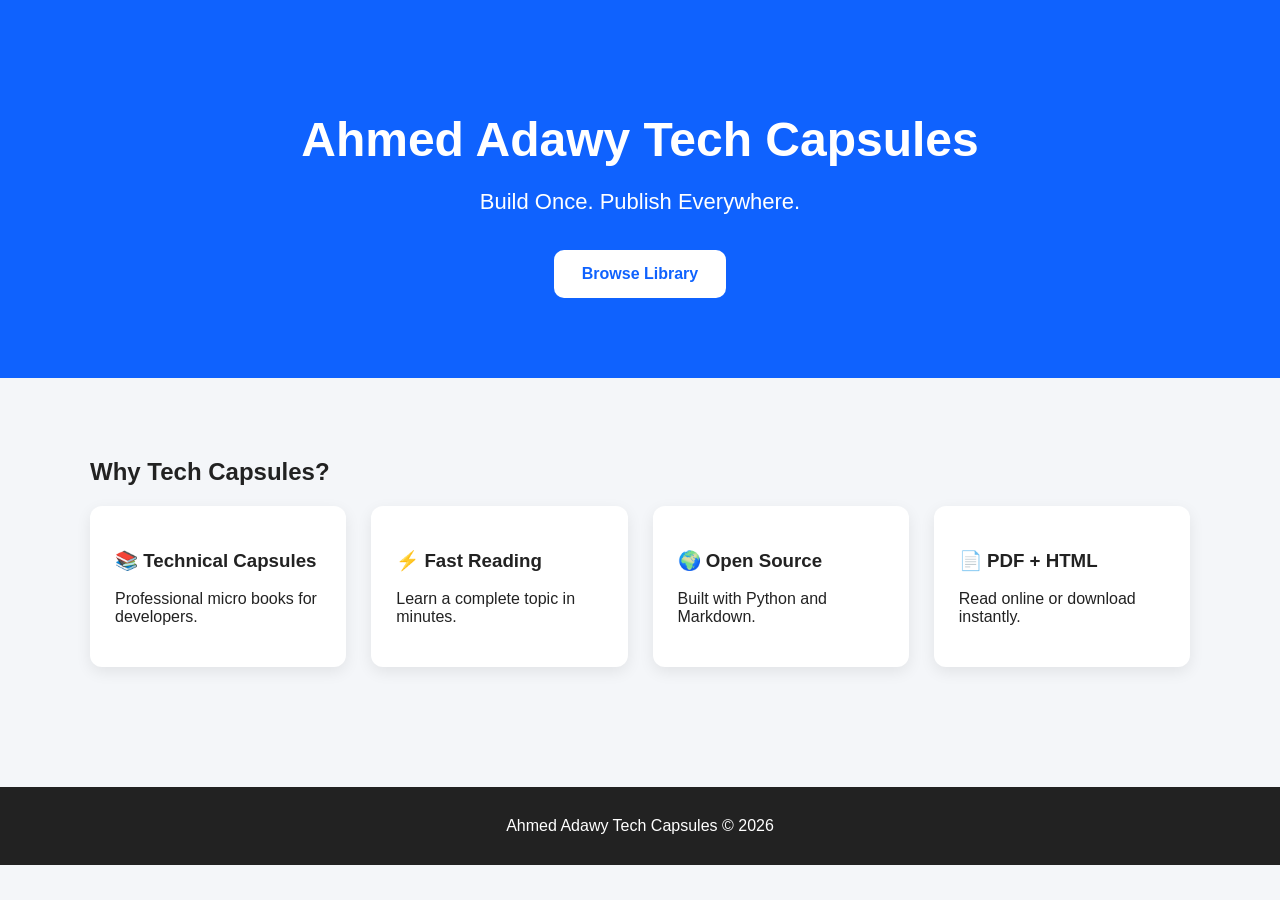
<file: docs/index.html>
<!DOCTYPE html>
<html lang="en">

<head>

<meta charset="UTF-8">

<meta name="viewport" content="width=device-width, initial-scale=1.0">

<title>Ahmed Adawy Tech Capsules</title>

<style>

body{

margin:0;

font-family:Arial,sans-serif;

background:#f4f6f9;

color:#222;

}

.hero{

background:#0F62FE;

color:white;

padding:80px 20px;

text-align:center;

}

.hero h1{

font-size:48px;

margin-bottom:15px;

}

.hero p{

font-size:22px;

margin-bottom:35px;

}

.button{

display:inline-block;

padding:15px 28px;

background:white;

color:#0F62FE;

text-decoration:none;

border-radius:10px;

font-weight:bold;

}

.section{

max-width:1100px;

margin:auto;

padding:60px 20px;

}

.features{

display:grid;

grid-template-columns:repeat(auto-fit,minmax(250px,1fr));

gap:25px;

}

.card{

background:white;

padding:25px;

border-radius:12px;

box-shadow:0 5px 15px rgba(0,0,0,.08);

}

.footer{

background:#222;

color:white;

padding:30px;

text-align:center;

margin-top:60px;

}

</style>

</head>

<body>

<div class="hero">

<h1>

Ahmed Adawy Tech Capsules

</h1>

<p>

Build Once. Publish Everywhere.

</p>

<a
class="button"
href="library/index.html">

Browse Library

</a>

</div>

<div class="section">

<h2>

Why Tech Capsules?

</h2>

<div class="features">

<div class="card">

<h3>

📚 Technical Capsules

</h3>

<p>

Professional micro books for developers.

</p>

</div>

<div class="card">

<h3>

⚡ Fast Reading

</h3>

<p>

Learn a complete topic in minutes.

</p>

</div>

<div class="card">

<h3>

🌍 Open Source

</h3>

<p>

Built with Python and Markdown.

</p>

</div>

<div class="card">

<h3>

📄 PDF + HTML

</h3>

<p>

Read online or download instantly.

</p>

</div>

</div>

</div>

<div class="footer">

Ahmed Adawy Tech Capsules © 2026

</div>

</body>

</html>
</file>
